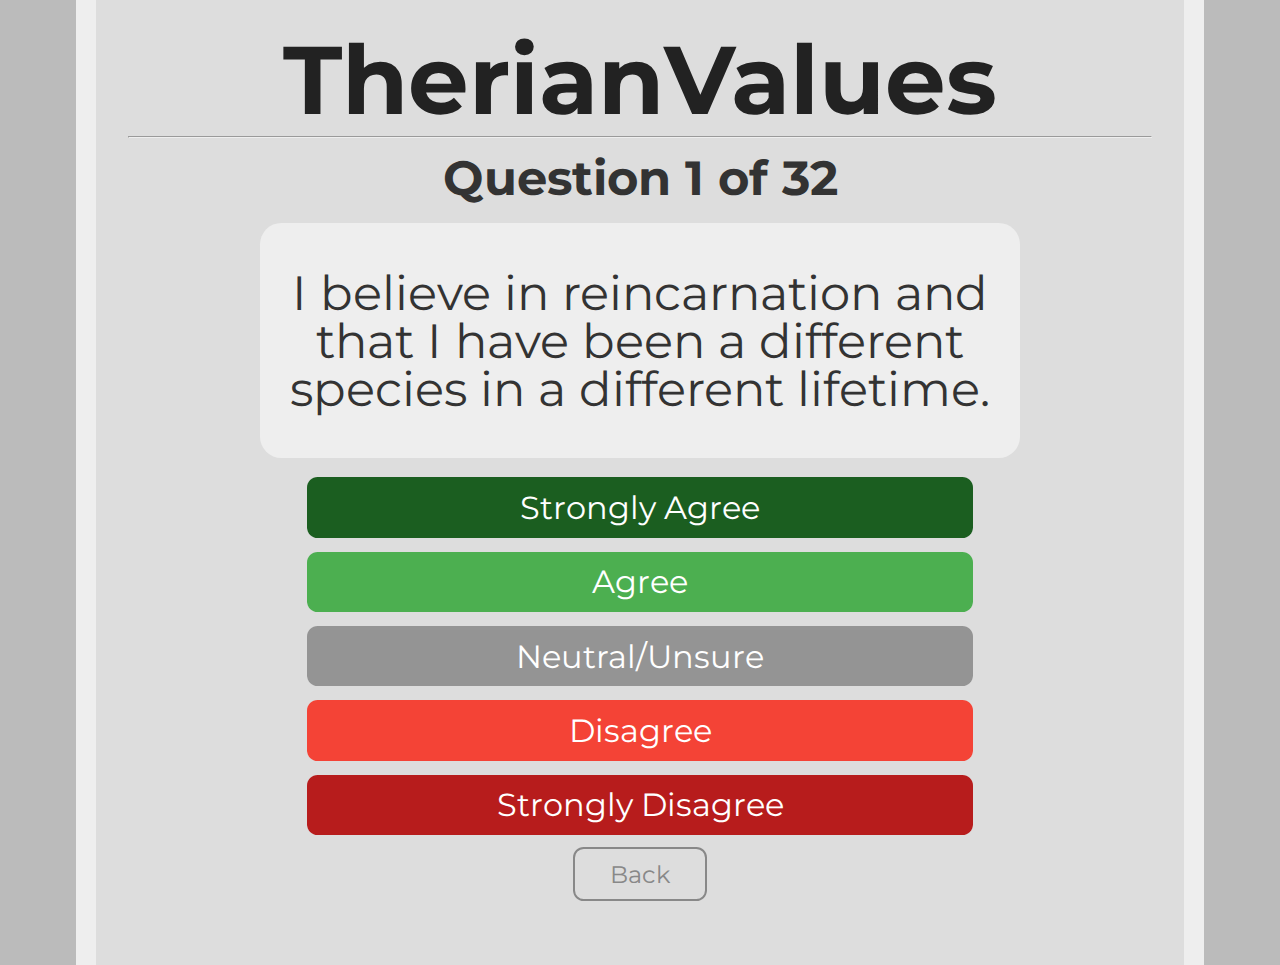
<file: quiz.html>
<!DOCTYPE html>
<html>

<head>
    <link href="https://fonts.googleapis.com/css?family=Montserrat:300,400,700%7CRoboto:400,700" rel="stylesheet">
    <link href='style.css' rel='stylesheet' type='text/css'>
    <title>TherianValues Quiz</title>
    <link rel="icon" type="image/png" href="icon.png">
    <link rel="shortcut icon" type="image/png" href="icon.png">
    <meta charset="utf-8">
</head>

<body>
    <script type="application/javascript"
    src="questions.js">
</script>
    </script>
    <h1>TherianValues</h1>
    <hr>
    <h2 style="text-align:center;" id="question-number">Loading...</h2>
    <p class="question" id="question-text"></p>
    <button class="button stronglyAgree" onclick="next_question( 1.0)">Strongly Agree</button> <br>
    <button class="button agree" onclick="next_question( 0.5)">Agree</button> <br>
    <button class="button neutral" onclick="next_question( 0.0)">Neutral/Unsure</button> <br>
    <button class="button disagree" onclick="next_question(-0.5)">Disagree</button> <br>
    <button class="button stronglyDisagree" onclick="next_question(-1.0)">Strongly Disagree</button> <br>
    <button class="small_button" onclick="prev_question()" id="back_button">Back</button>
    <button class="small_button_off" id="back_button_off">Back</button><br>
    <br>

    <!-- JavaScript for the test itself -->
    <script>
        var max_spirsec, max_idmor, max_inhalt, max_rewsyn, max_asslib; // Max possible scores
        max_spirsec = max_idmor = max_inhalt = max_rewsyn = max_asslib = 0;
        let spirsec_array = new Array(questions.length);
        let idmor_array = new Array(questions.length);
        let inhalt_array = new Array(questions.length);
        let rewsyn_array = new Array(questions.length);
        let asslib_array = new Array(questions.length);
        var qn = 0; // Question number
        init_question();
        for (var i = 0; i < questions.length; i++) {
            max_spirsec += Math.abs(questions[i].effect.spirsec)
            max_idmor += Math.abs(questions[i].effect.idmor)
            max_inhalt += Math.abs(questions[i].effect.inhalt)
            max_rewsyn += Math.abs(questions[i].effect.rewsyn)
            max_asslib += Math.abs(questions[i].effect.asslib)
        }
        function init_question() {
            document.getElementById("question-text").innerHTML = questions[qn].question;
            document.getElementById("question-number").innerHTML = "Question " + (qn + 1) + " of " + (questions.length);
            if (qn == 0) {
                document.getElementById("back_button").style.display = 'none';
                document.getElementById("back_button_off").style.display = 'block';
            } else {
                document.getElementById("back_button").style.display = 'block';
                document.getElementById("back_button_off").style.display = 'none';
            }
    
        }
    
        function next_question(mult) {
            spirsec_array[qn] = mult*questions[qn].effect.spirsec
            idmor_array[qn] = mult*questions[qn].effect.idmor
            inhalt_array[qn] = mult*questions[qn].effect.inhalt
            rewsyn_array[qn] = mult*questions[qn].effect.rewsyn
            asslib_array[qn] = mult*questions[qn].effect.asslib
            qn++;
            if (qn < questions.length) {
                init_question();
            } else {
                results();
            }
        }
    
        function prev_question() {
            if (qn == 0) {
                return;
            }
            qn--;
            init_question();
        }
    
        function calc_score(score,max) {
            return (100*(max+score)/(2*max)).toFixed(1)
        }
    
        function results() {
            let final_spirsec = spirsec_array.reduce((a, b) => a + b, 0)
            let final_idmor = idmor_array.reduce((a, b) => a + b, 0)
            let final_inhalt = inhalt_array.reduce((a, b) => a + b, 0)
            let final_rewsyn = rewsyn_array.reduce((a, b) => a + b, 0)
            let final_asslib = asslib_array.reduce((a, b) => a + b, 0)
            location.href = `results.html`
                + `?secular=${calc_score(final_spirsec,max_spirsec)}`
                + `&ideal=${calc_score(final_idmor,max_idmor)}`
                + `&alterhuman=${calc_score(final_inhalt,max_inhalt)}`
                + `&rewilding=${calc_score(final_rewsyn,max_rewsyn)}`
                + `&assimilation=${calc_score(final_asslib,max_asslib)}`
        }
//            + `?secular=${calc_score(final_econ,max_econ)}`
//            + `&ideal=${calc_score(final_dipl,max_dipl)}`
//            + `&alterhuman=${calc_score(final_govt,max_govt)}`
//            + `&rewilding=${calc_score(final_scty,max_scty)}`
//            + `&assimilation=${calc_score(final_scty,max_scty)}`
    </script>
</body>

</html>
</file>
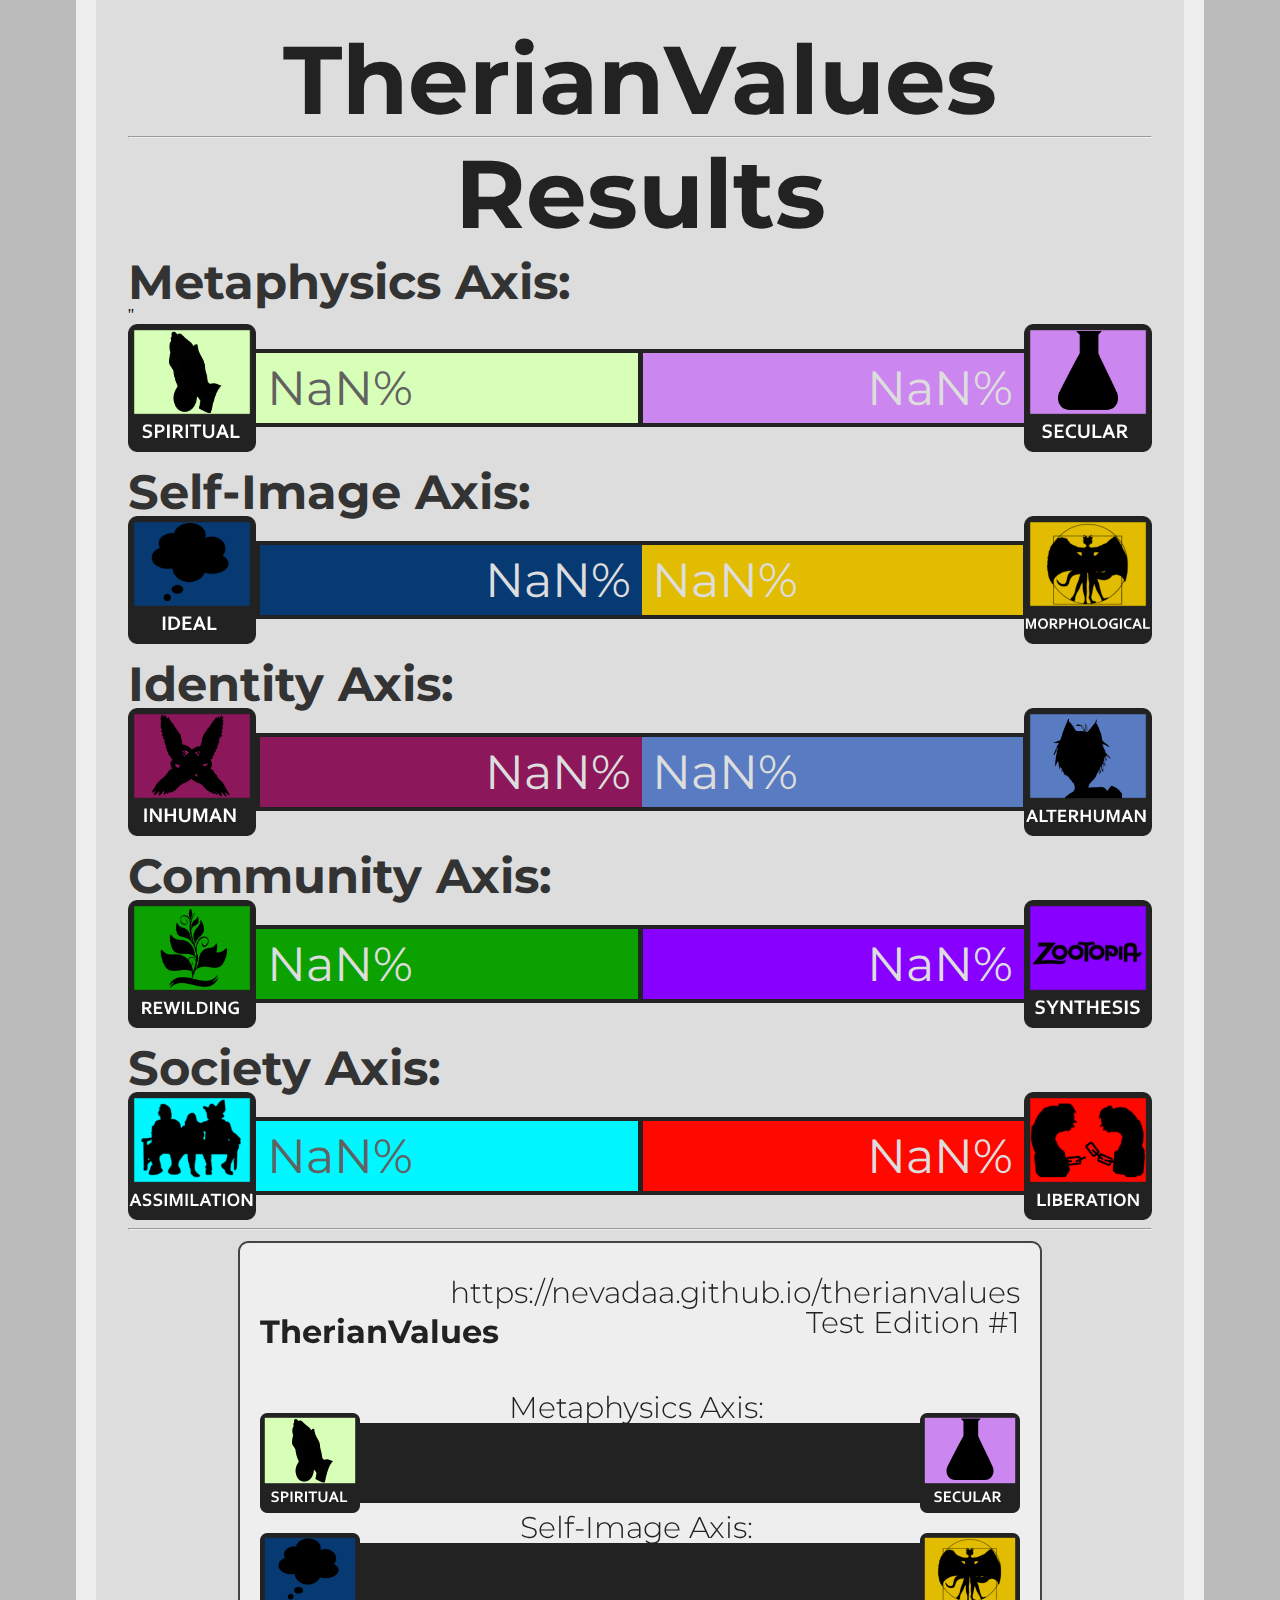
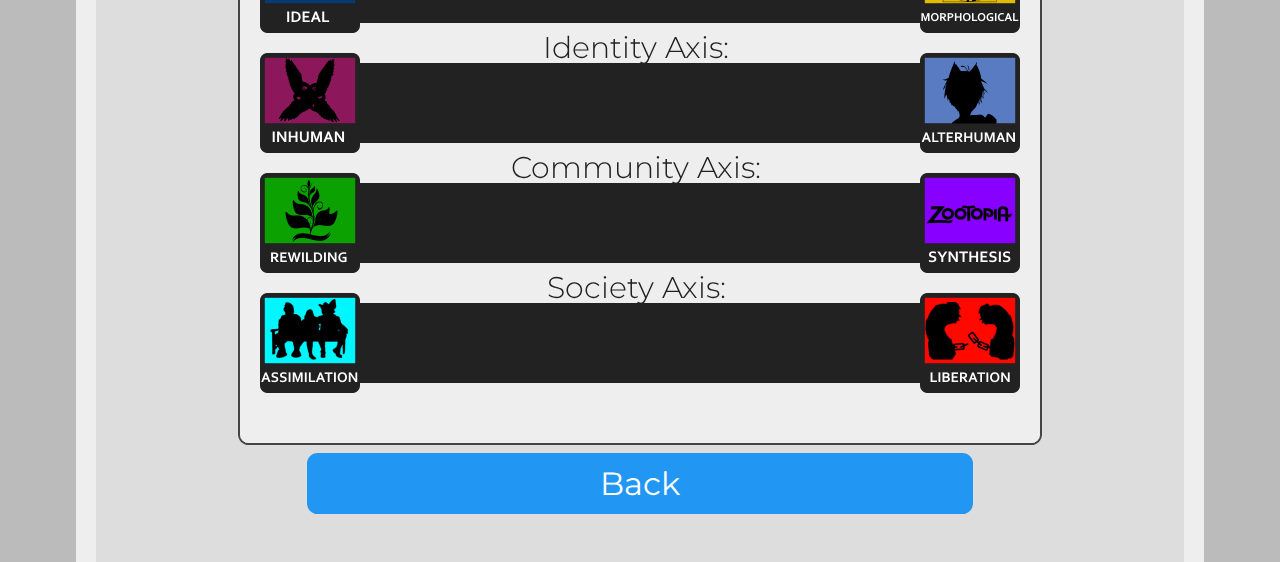
<file: results.html>
<head>
    <link href="https://fonts.googleapis.com/css?family=Montserrat:300,400,700|Roboto:400,700" rel="stylesheet">
    <link href='style.css' rel='stylesheet' type='text/css'>
    <title>TherianValues Results</title>
    <link rel="icon" type="x-icon" href="icon.png">
    <link rel="shortcut icon" type="x-icon" href="icon.png">
    <meta charset="utf-8">
    <script>
      version = "Test Edition #1" //Remember to update this before making changes to the test itself!
    </script>
    </head>
    <script type="application/javascript"
            src="ideologies.js">
    </script>
    
    <body>
    <h1>TherianValues</h1>
    <hr>
    
    <h1>Results</h1>
    
    <h2>Metaphysics Axis: <span class="weight-300" id="metaphysics-label"></span></h2>''
    <div class="axis">
        <img id="img-spiritual" src="value_images/Spiritual.png" height="128pt"/>
        <div class="bar spiritual" id="bar-spiritual"><div class="text-wrapper-invert" id="spiritual"></div></div>
        <div class="bar secular" id="bar-secular"><div class="text-wrapper" id="secular"></div></div>
        <img id="img-secular" src="value_images/Secular.png" height="128pt"/>
    </div>
    <h2>Self-Image Axis: <span class="weight-300" id="selfimage-label"></span></h2>
    <div class="axis">
        <img id="img-ideal" src="value_images/Ideal.png" height="128pt"/>
        <div class="bar ideal" id="bar-ideal"><div class="text-wrapper" id="ideal"></div></div>
        <div class="bar morphological" id="bar-morphological"><div class="text-wrapper" id="morphological"></div></div>
        <img id="img-morphological" src="value_images/Morphological.png" height="128pt"/>
    </div>
    <h2>Identity Axis: <span class="weight-300" id="identity-label"></span></h2>
    <div class="axis">
        <img id="img-inhuman" src="value_images/Inhuman.png" height="128pt"/>
        <div class="bar inhuman" id="bar-inhuman"><div class="text-wrapper" id="inhuman"></div></div>
        <div class="bar alterhuman" id="bar-alterhuman"><div class="text-wrapper" id="alterhuman"></div></div>
        <img id="img-alterhuman" src="value_images/Alterhuman.png" height="128pt"/>
    </div>
    <h2>Community Axis: <span class="weight-300" id="community-label"></span></h2>
    <div class="axis">
        <img id="img-rewilding" src="value_images/Rewilding.png" height="128pt"/>
        <div class="bar rewilding" id="bar-rewilding"><div class="text-wrapper" id="rewilding"></div></div>
        <div class="bar synthesis" id="bar-synthesis"><div class="text-wrapper" id="synthesis"></div></div>
        <img id="img-synthesis" src="value_images/synthesis.png" height="128pt"/>
    </div>
    <h2>Society Axis: <span class="weight-300" id="society-label"></span></h2>
    <div class="axis">
        <img id="img-assimilation" src="value_images/assimilation.png" height="128pt"/>
        <div class="bar assimilation" id="bar-assimilation"><div class="text-wrapper-invert" id="assimilation"></div></div>
        <div class="bar liberation" id="bar-liberation"><div class="text-wrapper" id="liberation"></div></div>
        <img id="img-liberation" src="value_images/liberation.png" height="128pt"/>
    </div>
   <hr/>
    <img src="" id="banner">
    <button class="button" onclick="location.href='index.html';">Back</button> <br>
    <script>
        function getQueryVariable(variable)
        {
               var query = window.location.search.substring(1)
               var vars = query.split("&")
               for (var i=0;i<vars.length;i++) {
                       var pair = vars[i].split("=")
                       if(pair[0] == variable) {return pair[1]}
               }
               return(NaN);
        }
    
        function setBarValue(name, value) {
            innerel = document.getElementById(name)
            outerel = document.getElementById("bar-" + name)
            outerel.style.width = (value + "%")
            innerel.innerHTML = (value + "%")
            if (innerel.offsetWidth + 20 > outerel.offsetWidth) {
                innerel.style.visibility = "hidden"
            }
        }
    
        metaphysicsArray = ["Anti-Scientific","Religious","Spiritual","Agnostic","Atheist","Scientific","Science-Obsessed"]
        selfimgArray = ["Card-Carrying FFF Member","Biohacker","Transformative","Balanced","Romanticist","Distant","Self-Hating"]
        identityArray = ["Eldritch","Voidpunk Afficionado","Voidpunk","Slightly Odd","Grounded","Earthly","Humanoid"]
        communityArray = ["Technocultist","Posthumanist","Civilized","Technogaian","Ecological","Deep Ecology","Feral Primalism"]
        societyArray = ["Collaborationist","Human-Friendly","Intermingler","Neutral","Autonomous Communes","Secession","Total Separation"]
        
        function setLabel(val,ary) {
            if (val > 100) { return "" } else
            if (val > 90) { return ary[0] } else
            if (val > 75) { return ary[1] } else
            if (val > 60) { return ary[2] } else
            if (val >= 40) { return ary[3] } else
            if (val >= 25) { return ary[4] } else
            if (val >= 10) { return ary[5] } else
            if (val >= 0) { return ary[6] } else
                {return ""}
        }
    
        spiritual  = getQueryVariable("secular")
        morphological     = getQueryVariable("ideal")
        inhuman   = getQueryVariable("alterhuman")
        synthesis  = getQueryVariable("rewilding")
        liberation  = getQueryVariable("assimilation")
        secular    = (100 - spiritual).toFixed(1)
        ideal     = (100 - morphological   ).toFixed(1)
        alterhuman = (100 - inhuman ).toFixed(1)
        rewilding = (100 - synthesis).toFixed(1)
        assimilation = (100 - liberation).toFixed(1)
    
        setBarValue("spiritual", spiritual)
        setBarValue("secular", secular)
        setBarValue("morphological", morphological)
        setBarValue("ideal", ideal)
        setBarValue("inhuman", inhuman)
        setBarValue("alterhuman", alterhuman)
        setBarValue("synthesis", synthesis)
        setBarValue("rewilding", rewilding)
        setBarValue("assimilation", assimilation)
        setBarValue("liberation", liberation)
    
        document.getElementById("metaphysics-label").innerHTML = setLabel(spiritual, metaphysicsArray)
        document.getElementById("selfimage-label").innerHTML = setLabel(morphological, selfimgArray)
        document.getElementById("identity-label").innerHTML = setLabel(inhuman, identityArray)
        document.getElementById("community-label").innerHTML = setLabel(synthesis, communityArray)
        document.getElementById("society-label").innerHTML = setLabel(assimilation, societyArray)
    
        window.onload = function() {
            var c = document.createElement("canvas")
            var ctx = c.getContext("2d")
            c.width = 800;
            c.height = 800;
            ctx.fillStyle = "#EEEEEE"
            ctx.fillRect(0,0,800,800);
    
            img = document.getElementById("img-spiritual")
            ctx.drawImage(img, 20, 170, 100, 100);
            img = document.getElementById("img-secular")
            ctx.drawImage(img, 680, 170, 100, 100)
            img = document.getElementById("img-ideal")
            ctx.drawImage(img, 20, 290, 100, 100)
            img = document.getElementById("img-morphological")
            ctx.drawImage(img, 680, 290, 100, 100)
            img = document.getElementById("img-inhuman")
            ctx.drawImage(img, 20, 410, 100, 100)
            img = document.getElementById("img-alterhuman")
            ctx.drawImage(img, 680, 410, 100, 100)
            img = document.getElementById("img-rewilding")
            ctx.drawImage(img, 20, 530, 100, 100)
            img = document.getElementById("img-synthesis")
            ctx.drawImage(img, 680, 530, 100, 100)
            img = document.getElementById("img-assimilation")
            ctx.drawImage(img, 20, 650, 100, 100)
            img = document.getElementById("img-liberation")
            ctx.drawImage(img, 680, 650, 100, 100)
    
            ctx.fillStyle="#222222"
            ctx.fillRect(120, 180, 560, 80)
            ctx.fillRect(120, 300, 560, 80)
            ctx.fillRect(120, 420, 560, 80)
            ctx.fillRect(120, 540, 560, 80)
            ctx.fillRect(120, 660, 560, 80)
            ctx.fillStyle="#D8FFB8"
            ctx.fillRect(120, 184, 5.6*spiritual-2, 72)
            ctx.fillStyle="#CC86EF"
            ctx.fillRect(682-5.6*secular, 184, 5.6*secular-2, 72)
            ctx.fillStyle="#073972"
            ctx.fillRect(120, 304, 5.6*ideal-2, 72)
            ctx.fillStyle="#E2BC00"
            ctx.fillRect(682-5.6*morphological, 304, 5.6*morphological-2, 72)
            ctx.fillStyle="#8C175B"
            ctx.fillRect(120, 424, 5.6*inhuman-2, 72)
            ctx.fillStyle="#597BC2"
            ctx.fillRect(682-5.6*alterhuman, 424, 5.6*alterhuman-2, 72)
            ctx.fillStyle="#0BA100"
            ctx.fillRect(120, 544, 5.6*rewilding-2, 72)
            ctx.fillStyle="#8800FF"
            ctx.fillRect(682-5.6*synthesis, 544, 5.6*synthesis-2, 72)
            ctx.fillStyle="#00F7FF"
            ctx.fillRect(120, 664, 5.6*assimilation-2, 72)
            ctx.fillStyle="#FF0800"
            ctx.fillRect(682-5.6*liberation, 664, 5.6*liberation-2, 72)
            ctx.fillStyle="#222222"
            ctx.font="700 32px Montserrat"
            ctx.textAlign="left"
            ctx.fillText("TherianValues", 20, 100)
            ctx.font="32px Montserrat"
    
            ctx.textAlign="left"
            if (spiritual  > 30) {ctx.fillText(spiritual + "%", 130, 237.5)}
            if (ideal > 30) {ctx.fillText(ideal + "%", 130, 357.5)}
            if (inhuman   > 30) {ctx.fillText(inhuman + "%", 130, 477.5)}
            if (rewilding > 30) {ctx.fillText(rewilding + "%", 130, 597.5)}
            if (assimilation > 30) {ctx.fillText(assimilation + "%", 130, 717.5)}
            ctx.textAlign="right"
            if (secular > 30) {ctx.fillText(secular + "%", 670, 237.5)}
            if (morphological > 30) {ctx.fillText(morphological + "%", 670, 357.5)}
            if (alterhuman > 30) {ctx.fillText(alterhuman + "%", 670, 477.5)}
            if (synthesis > 30) {ctx.fillText(synthesis + "%", 670, 597.5)}
            if (liberation > 30) {ctx.fillText(liberation + "%", 670, 717.5)}
    
            ctx.font="300 30px Montserrat"
            ctx.fillText("https://nevadaa.github.io/therianvalues", 780, 60)
            ctx.fillText(version, 780, 90)
            ctx.textAlign="center"
            ctx.fillText("Metaphysics Axis: " + document.getElementById("metaphysics-label").innerHTML, 400, 175)
            ctx.fillText("Self-Image Axis: " + document.getElementById("selfimage-label").innerHTML, 400, 295)
            ctx.fillText("Identity Axis: " + document.getElementById("identity-label").innerHTML, 400, 415)
            ctx.fillText("Community Axis: " + document.getElementById("community-label").innerHTML, 400, 535)
            ctx.fillText("Society Axis: " + document.getElementById("society-label").innerHTML, 400, 655)
    
            document.getElementById("banner").src = c.toDataURL();
        }
        function createImage(src, x, y, w, h) {
            img = new Image ()
            img.src = src
            img.onLoad = function() {
                ctx.drawImage(img, x, y, w, h)
            }
        }
    
        </script>
    </body>
</file>
<file: style.css>
html {
    background-color: #bbbbbb;
    padding: 0px;
}

body {
    width: 80%;
    min-height: calc(100vh - 4em);
    margin: 0 auto;
    padding: 2em;
    background-color: #dddddd;
    border-color: #eeeeee;
    border-left-style: solid;
    border-right-style: solid;
    border-width: 20px;
}

p {
    color: #444444;
    font-family: 'Roboto', sans-serif;
    font-size: 16pt;
    line-height: 1;
    margin: 4pt;
}

body.__i18n-ko p {
    line-height: 140%
}

p.value-description {
    text-indent: -16pt;
    margin-left: 20pt;
}

p.question {
    margin: 16pt auto;
    color: #333333;
    font-family: 'Montserrat', sans-serif;
    font-weight: normal;
    width: 70%;
    min-width: 500pt;
    min-height: 144pt;
    background-color: #eeeeee;
    padding: 16pt;
    border-radius: 16pt;
    font-size: 36pt;
    display: flex;
    justify-content: center;
    align-items: center;
    text-align: center;

}

h1 {
    color: #222222;
    font-family: 'Montserrat', sans-serif;
    font-size: 72pt;
    text-align: center;
    line-height: 72pt;
    margin-top: 0pt;
    margin-bottom: 0pt;
}

h2 {
    color: #333333;
    font-family: 'Montserrat', sans-serif;
    font-size: 36pt;
    line-height: 36pt;
    margin-top: 12pt;
    margin-bottom: 0pt;
}

body.__i18n-ko h2 {
    line-height: 120%;
    margin-top: 0.5em
}

h3 {
    color: #333333;
    font-family: 'Montserrat', sans-serif;
    font-size: 18pt;
    line-height: 18pt;
    margin-top: 12pt;
    margin-bottom: 0pt;
}

li {
    font-size: 16pt;
    text-indent: 16pt;
}

dt {
    font-family: 'Montserrat', sans-serif;
}

dd {
    font-family: 'Roboto', sans-serif;
    margin-bottom: 12pt;
}

a {
    font-family: inherit;
}

img.center {
    display: block;
    margin: 1em auto;
    width: 20%;
    min-width: 400pt;
}

.button {
    background-color: #2196f3;
    font-family: 'Montserrat', sans-serif;
    border: none;
    border-radius: 8pt;
    color: white;
    padding: 8pt;
    width: 50%;
    min-width: 500pt;
    text-align: center;
    text-decoration: none;
    display: block;
    font-size: 24pt;
    margin: -2px auto;
    cursor: pointer;
}
.button:hover, .button:focus { background: #1687e0; }
.stronglyAgree { background: #1b5e20; }
.stronglyAgree:hover, .stronglyAgree:focus { background: #154a19; }
.agree { background: #4caf50; }
.agree:hover, .agree:focus { background: #29942e; }
.neutral { background: #949494; }
.neutral:hover, .neutral:focus { background: #656565; }
.disagree { background: #f44336; }
.disagree:hover, .disagree:focus { background: #d6271a; }
.stronglyDisagree { background: #b71c1c; }
.stronglyDisagree:hover, .stronglyDisagree:focus { background: #a00e0e; }

.small_button,
.small_button_off {
    background-color: #333;
    font-family: 'Montserrat', sans-serif;
    border: none;
    border-radius: 8pt;
    color: white;
    padding: 8pt;
    width: 10%;
    min-width: 100pt;
    text-align: center;
    text-decoration: none;
    display: block;
    font-size: 18pt;
    margin: -2px auto;
    cursor: pointer;
}

.small_button_off {
    background-color: #ddd;
    color: #888;
    border: 2px solid #888;
    cursor: not-allowed;
    margin: -4px auto;
}

div.axis {
    width: 100%;
    display: flex;
    align-items: center;
    justify-content: center;
}

div.bar {
    height: 36pt;
    line-height: 36pt;
    padding: 8pt;
    margin-top: 4pt;
    margin-bottom: 4pt;
    border-width: 4px;
    border-right-width: 1px;
    border-top-style: solid;
    border-bottom-style: solid;
    border-color: #222222;
    background-color: #eeeeee;
    display: block;
    width: 50%;
}

div.text-wrapper {
    font-family: 'Montserrat', sans-serif;
    font-size: 36pt;
    line-height: 36pt;
    color: #dddddd;
    display: inline-block;
}
div.text-wrapper-invert {
    font-family: 'Montserrat', sans-serif;
    font-size: 36pt;
    line-height: 36pt;
    color: #616161;
    display: inline-block;
}

div.spiritual {
    background-color: #D8FFB8;
    text-align: left;
    border-right-style: solid;
}

div.secular {
    background-color: #CC86EF;
    text-align: right;
    border-left-style: solid;
}

div.morphological {
    background-color: #E2BC00;
    text-align: left;
    border-right-style: solid;
}

div.ideal {
    background-color: #073972;
    text-align: right;
    border-left-style: solid;
}

div.inhuman {
    background-color: #8C175B;
    text-align: right;
    border-left-style: solid;
}

div.alterhuman {
    background-color: #597BC2;
    text-align: left;
    border-right-style: solid;
}

div.synthesis {
    background-color: #8800FF;
    text-align: right;
    border-left-style: solid;
}

div.rewilding {
    background-color: #0BA100;
    text-align: left;
    border-right-style: solid;
}

div.assimilation {
    background-color: #00F7FF;
    text-align: left;
    border-right-style: solid;
}

div.liberation {
    background-color: #FF0800;
    text-align: right;
    border-left-style: solid;
}


span.weight-300 {
    font-weight: 300;
}

canvas {
    border-color: #444444;
    border-style: solid;
    border-width: 2px;
    border-radius: 8pt;
    display: block;
    margin: 8pt;
    margin-left: auto;
    margin-right: auto;
}

#langPicker {
    position: static;
    right: 10em;
    font-size: 20px;
    top: 1em;
}
#banner {
    border-color: #444444;
    border-style: solid;
    border-width: 2px;
    border-radius: 8pt;
    display: block;
    margin: 8pt;
    margin-left: auto;
    margin-right: auto;
}
</file>
